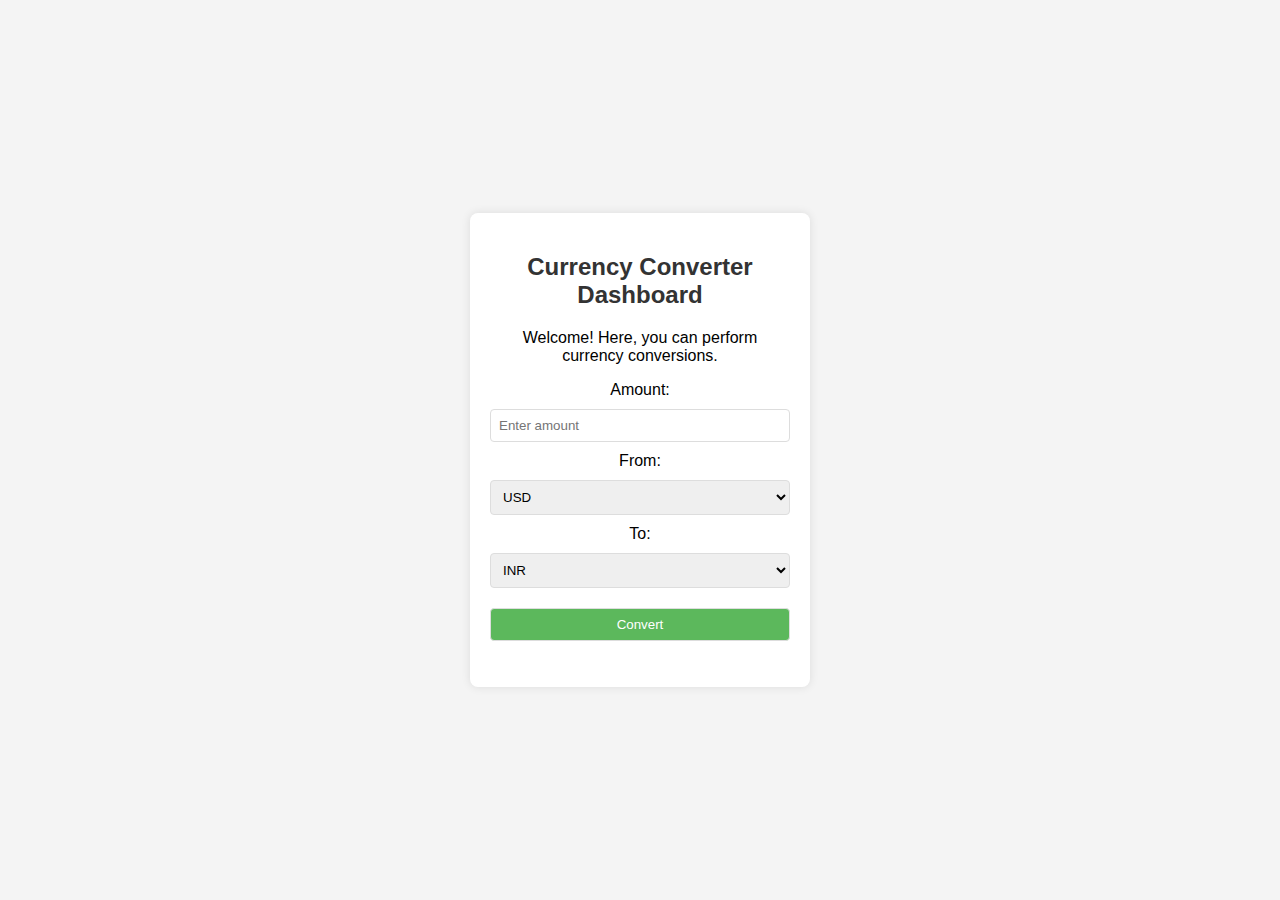
<file: HTML/dashboard.html>
<!DOCTYPE html>
<html lang="en">
<head>
    <meta charset="UTF-8">
    <meta name="viewport" content="width=device-width, initial-scale=1.0">
    <title>Currency Converter Dashboard</title>
    <link rel="stylesheet" href="/CSS/style.css">
</head>
<body>
    <div class="dashboard-container">
        <h2>Currency Converter Dashboard</h2>
        <p>Welcome! Here, you can perform currency conversions.</p>
        <form>
            <label for="amount">Amount:</label>
            <input type="number" id="amount" placeholder="Enter amount">
            
            <label for="fromCurrency">From:</label>
            <select id="fromCurrency">
                <option value="USD">USD</option>
                <option value="EUR">EUR</option>
            </select>
            
            <label for="toCurrency">To:</label>
            <select id="toCurrency">
                <option value="INR">INR</option>
                <option value="GBP">GBP</option>
            </select>
            
            <button type="button" onclick="convertCurrency()">Convert</button>
        </form>
        <p id="conversionResult"></p>
    </div>
    <script src="/Javascript/convertCurrency.js"></script>
</body>
</html>
</file>
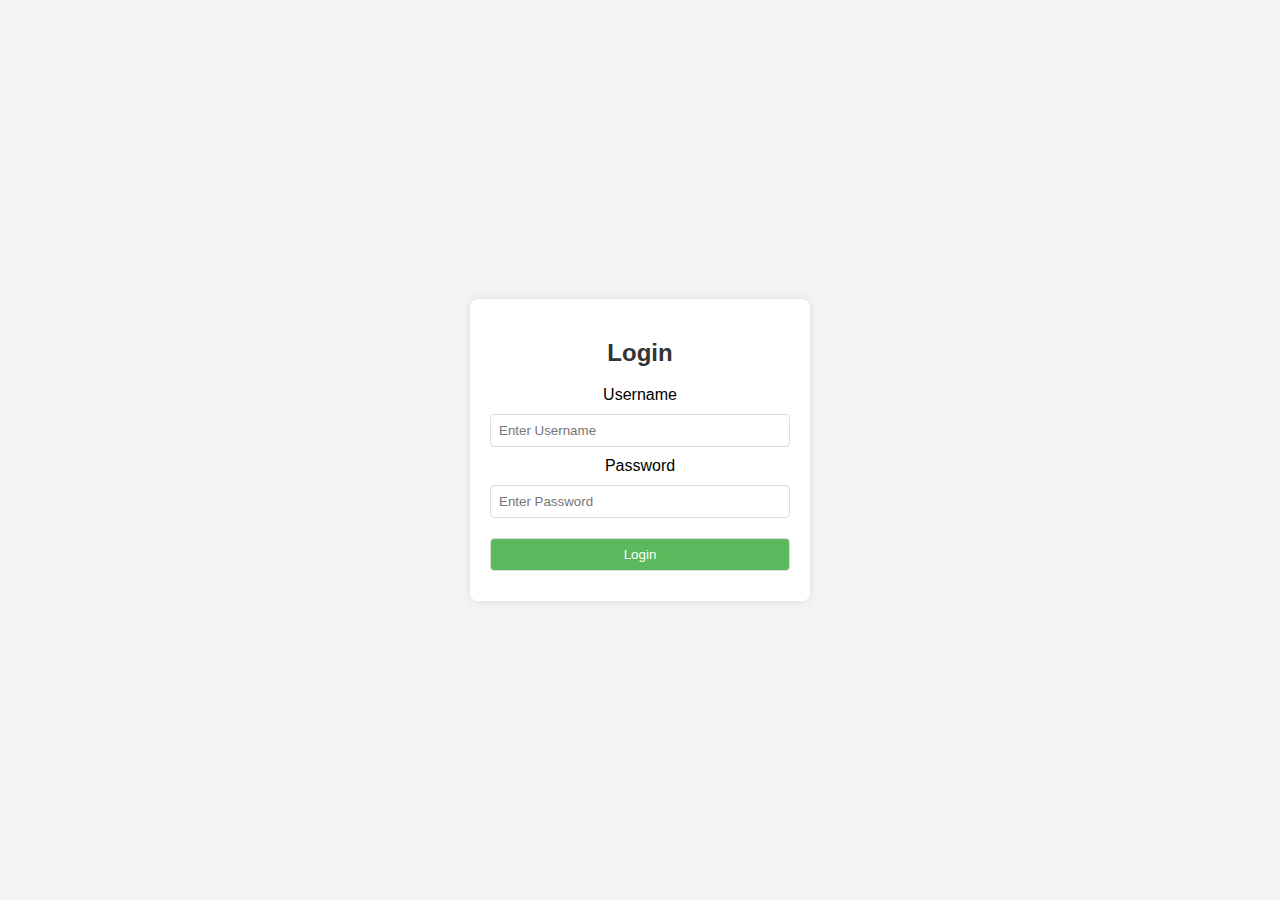
<file: HTML/login.html>
<!DOCTYPE html>
<html lang="en">
<head>
    <meta charset="UTF-8">
    <meta name="viewport" content="width=device-width, initial-scale=1.0">
    <title>Login</title>
    <link rel="stylesheet" href="/CSS/style.css">
</head>
<body>
    <div class="login-container">
        <h2>Login</h2>
        <form id="loginForm">
            <label for="username">Username</label>
            <input type="text" id="username" placeholder="Enter Username" required>
            
            <label for="password">Password</label>
            <input type="password" id="password" placeholder="Enter Password" required>
            
            <button type="submit">Login</button>
        </form>
    </div>
    <script src="/Javascript/convertCurrency.js"></script>
</body>
</html>
</file>
<file: CSS/style.css>
/* Basic styling for login and dashboard */
body {
    font-family: Arial, sans-serif;
    display: flex;
    justify-content: center;
    align-items: center;
    min-height: 100vh;
    margin: 0;
    background-color: #f4f4f4;
}

.login-container, .dashboard-container {
    background-color: #fff;
    padding: 20px;
    border-radius: 8px;
    box-shadow: 0 0 10px rgba(0, 0, 0, 0.1);
    width: 300px;
    text-align: center;
}

h2 {
    color: #333;
}

form {
    display: flex;
    flex-direction: column;
}

input, select, button {
    padding: 8px;
    margin: 10px 0;
    border: 1px solid #ddd;
    border-radius: 4px;
}

button {
    background-color: #5cb85c;
    color: white;
    cursor: pointer;
}

button:hover {
    background-color: #4cae4c;
}

#loginMessage {
    color: red;
    font-size: 0.9em;
}

.hidden {
    display: none;
}
</file>
